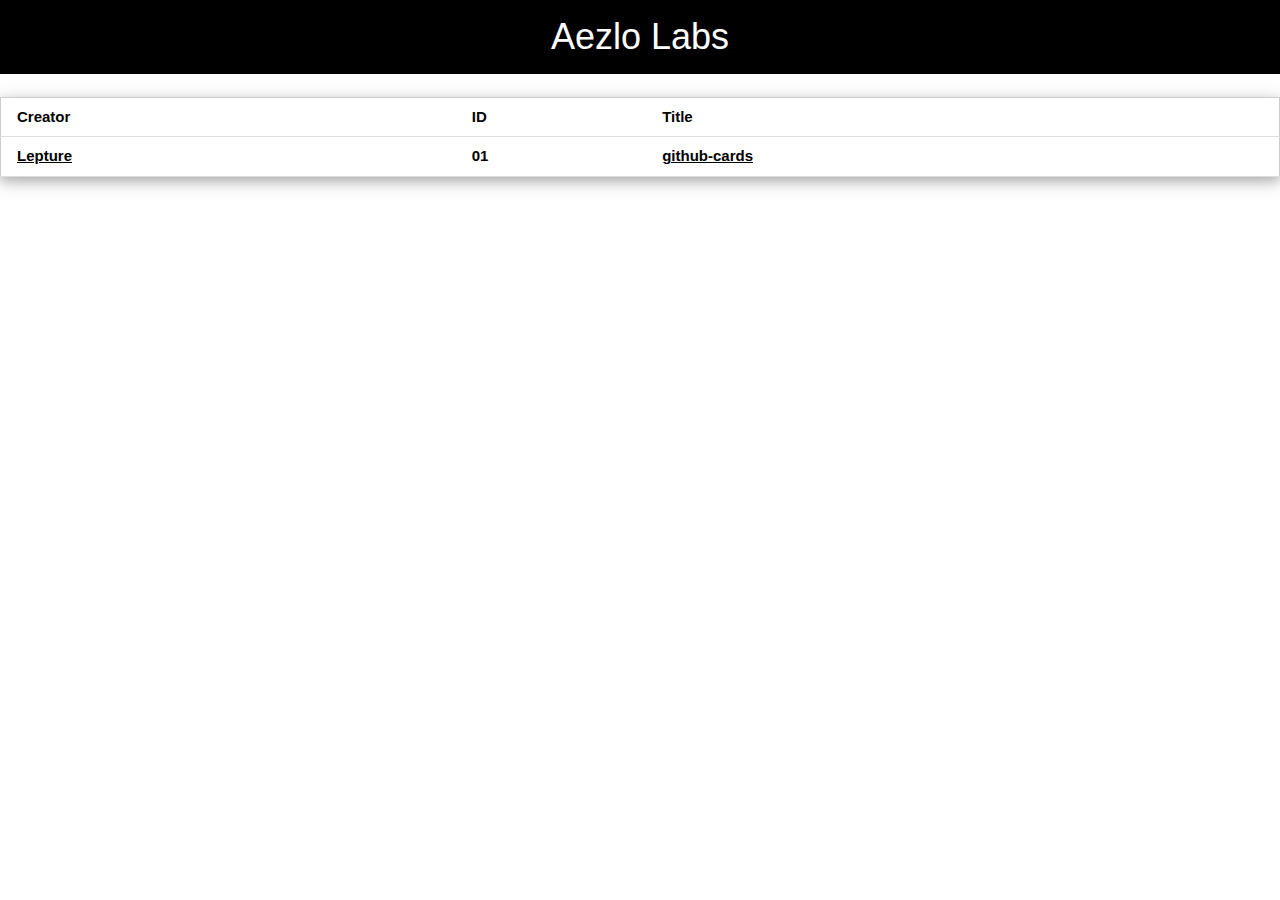
<file: labs/index.html>
<!Doctype html>
 <html>
  <head>
   <title>Labs by Aezlo</title>
   <link rel="stylesheet" href="https://www.w3schools.com/w3css/4/w3.css">
  </head>
  <body>
  <div class="w3-container w3-black">
   <center>
    <h1>Aezlo Labs</h1>
   </center>
 </div>
   <br />
  <table class="w3-table-all w3-card-4 w3-hoverable">
   <thead>
    <tr>
     <th>Creator</th>
     <th>ID</th>
     <th>Title</th>
    </tr>
   </thead>
     <tr>
     <th><a href="//labs.lepture.com">Lepture</a></th>
     <th>01</th>
     <th><a href="/labs/01">github-cards</a></th>
    </tr>
   </table>
  </body>
</html>
</file>
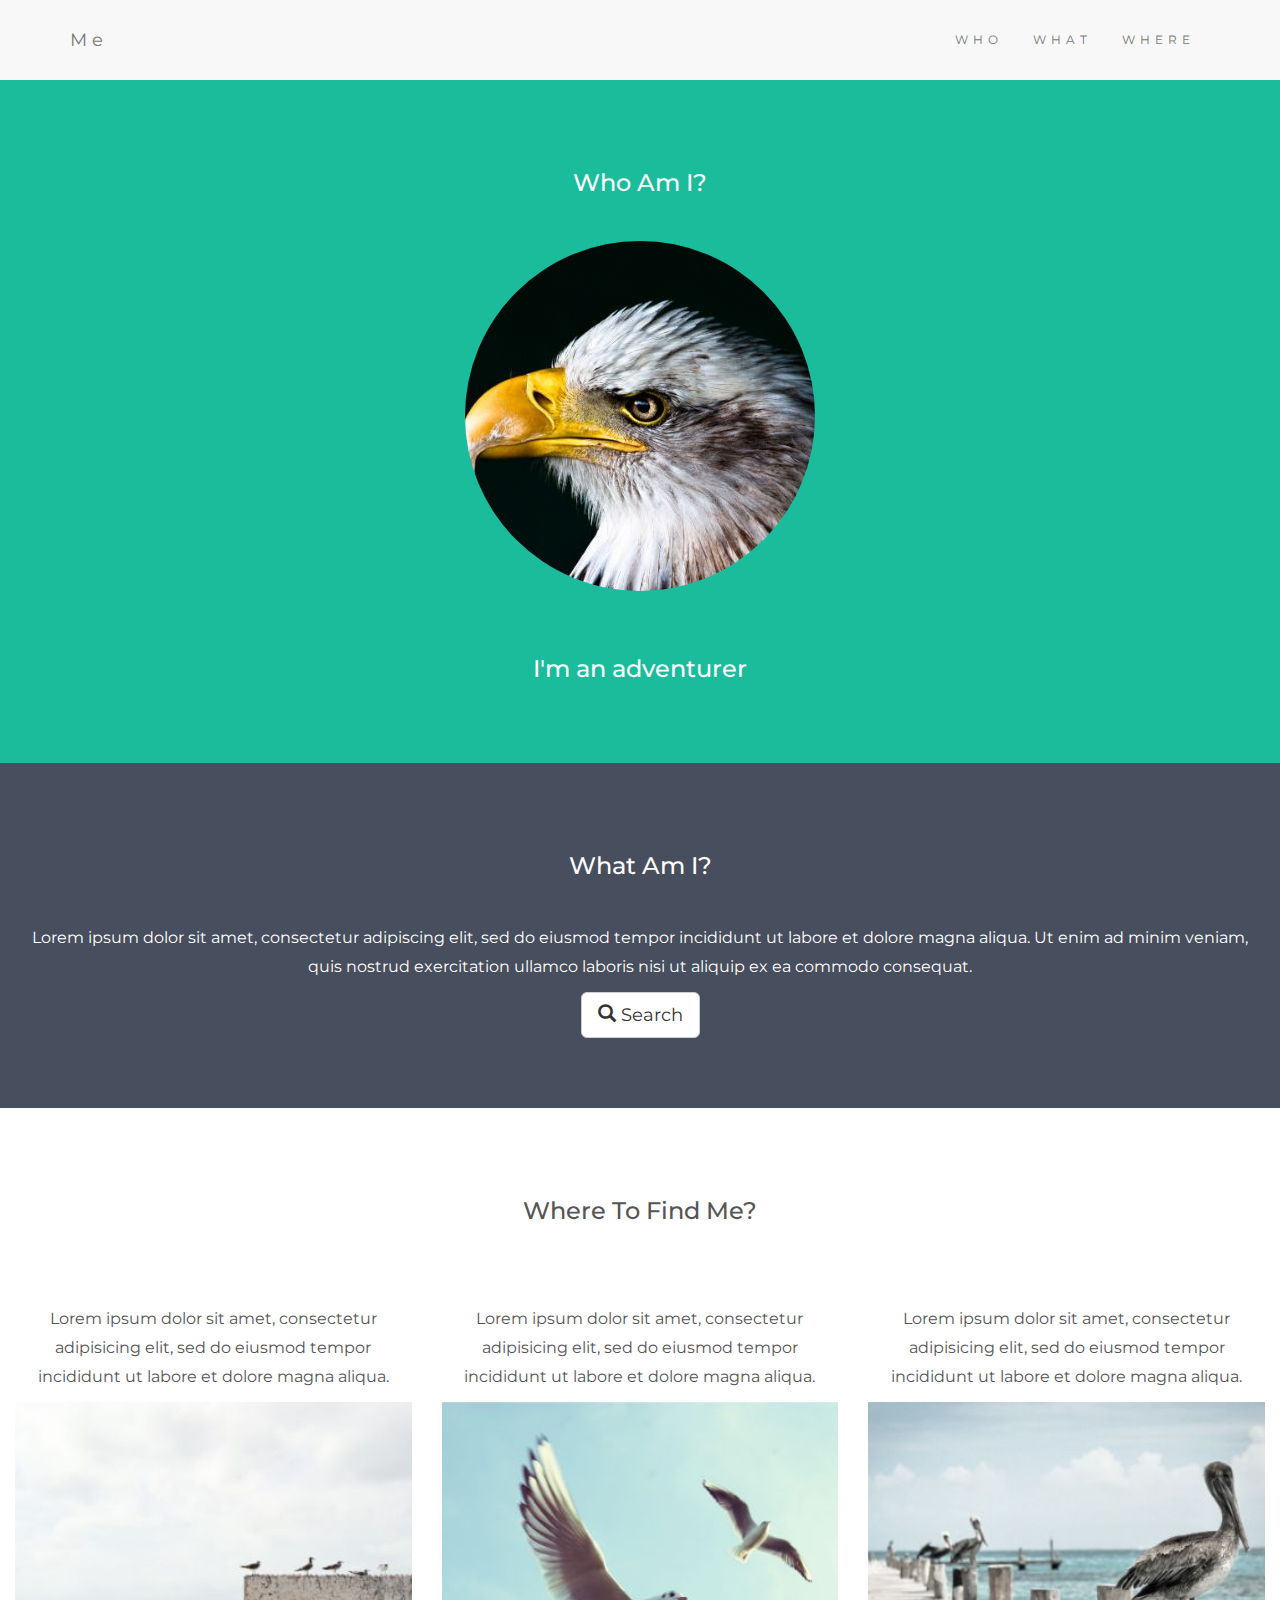
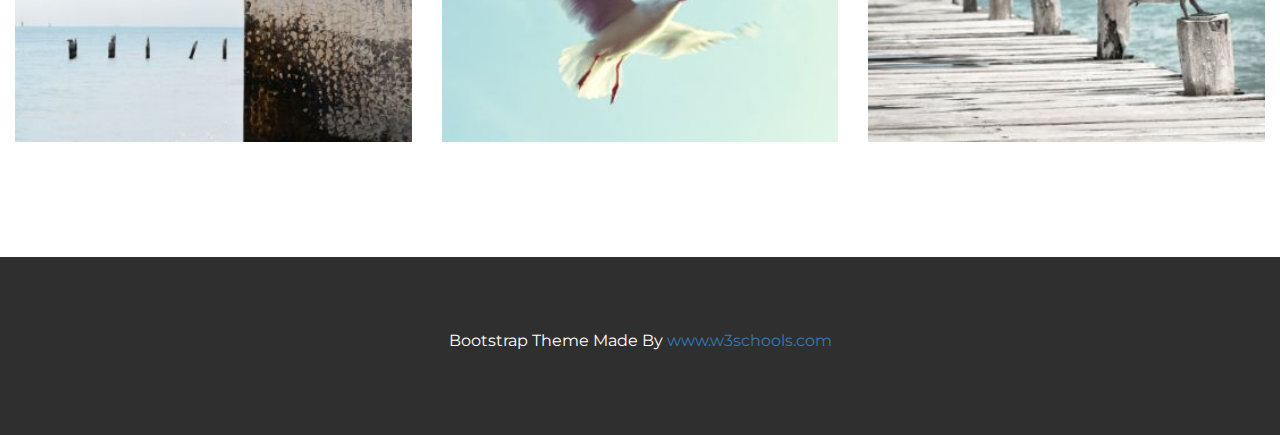
<file: bootstrap/bird/index.html>
<html lang="en"><head>
  <!-- Theme Made By www.w3schools.com - No Copyright -->
  <title>Bootstrap Theme Simply Me</title>
  <meta charset="utf-8">
  <meta name="viewport" content="width=device-width, initial-scale=1">
  <link rel="stylesheet" href="https://maxcdn.bootstrapcdn.com/bootstrap/3.3.7/css/bootstrap.min.css">
  <link href="https://fonts.googleapis.com/css?family=Montserrat" rel="stylesheet">
  <script src="https://ajax.googleapis.com/ajax/libs/jquery/3.2.1/jquery.min.js"></script>
  <script src="https://maxcdn.bootstrapcdn.com/bootstrap/3.3.7/js/bootstrap.min.js"></script>
  <style>
  body {
      font: 20px Montserrat, sans-serif;
      line-height: 1.8;
      color: #f5f6f7;
  }
  p {font-size: 16px;}
  .margin {margin-bottom: 45px;}
  .bg-1 { 
      background-color: #1abc9c; /* Green */
      color: #ffffff;
  }
  .bg-2 { 
      background-color: #474e5d; /* Dark Blue */
      color: #ffffff;
  }
  .bg-3 { 
      background-color: #ffffff; /* White */
      color: #555555;
  }
  .bg-4 { 
      background-color: #2f2f2f; /* Black Gray */
      color: #fff;
  }
  .container-fluid {
      padding-top: 70px;
      padding-bottom: 70px;
  }
  .navbar {
      padding-top: 15px;
      padding-bottom: 15px;
      border: 0;
      border-radius: 0;
      margin-bottom: 0;
      font-size: 12px;
      letter-spacing: 5px;
  }
  .navbar-nav  li a:hover {
      color: #1abc9c !important;
  }
  </style>
<style type="text/css">.backpack.dropzone {
  font-family: 'SF UI Display', 'Segoe UI';
  font-size: 15px;
  text-align: center;
  display: flex;
  flex-direction: column;
  justify-content: center;
  align-items: center;
  width: 250px;
  height: 150px;
  font-weight: lighter;
  color: white;
  will-change: right;
  z-index: 2147483647;
  bottom: 20%;
  background: #333;
  position: fixed;
  user-select: none;
  transition: left .5s, right .5s;
  right: 0px; }
  .backpack.dropzone .animation {
    height: 80px;
    width: 250px;
    background: url("https://sxt.cdn.skype.com/assets/dropzone/hoverstate.png") left center; }
  .backpack.dropzone .title::before {
    content: 'Save to'; }
  .backpack.dropzone.closed {
    right: -250px; }
  .backpack.dropzone.hover .animation {
    animation: sxt-play-anim-hover 0.91s steps(21);
    animation-fill-mode: forwards;
    background: url("https://sxt.cdn.skype.com/assets/dropzone/hoverstate.png") left center; }

@keyframes sxt-play-anim-hover {
  from {
    background-position: 0px; }
  to {
    background-position: -5250px; } }
  .backpack.dropzone.saving .title::before {
    content: 'Saving to'; }
  .backpack.dropzone.saving .animation {
    background: url("https://sxt.cdn.skype.com/assets/dropzone/saving_loop.png") left center;
    animation: sxt-play-anim-saving steps(59) 2.46s infinite; }

@keyframes sxt-play-anim-saving {
  100% {
    background-position: -14750px; } }
  .backpack.dropzone.saved .title::before {
    content: 'Saved to'; }
  .backpack.dropzone.saved .animation {
    background: url("https://sxt.cdn.skype.com/assets/dropzone/saved.png") left center;
    animation: sxt-play-anim-saved steps(20) 0.83s forwards; }

@keyframes sxt-play-anim-saved {
  100% {
    background-position: -5000px; } }
</style></head>
<body>

<!-- Navbar -->
<nav class="navbar navbar-default">
  <div class="container">
    <div class="navbar-header">
      <button type="button" class="navbar-toggle" data-toggle="collapse" data-target="#myNavbar">
        <span class="icon-bar"></span>
        <span class="icon-bar"></span>
        <span class="icon-bar"></span>                        
      </button>
      <a class="navbar-brand" href="#">Me</a>
    </div>
    <div class="collapse navbar-collapse" id="myNavbar">
      <ul class="nav navbar-nav navbar-right">
        <li><a href="#">WHO</a></li>
        <li><a href="#">WHAT</a></li>
        <li><a href="#">WHERE</a></li>
      </ul>
    </div>
  </div>
</nav>

<!-- First Container -->
<div class="container-fluid bg-1 text-center">
  <h3 class="margin">Who Am I?</h3>
  <img src="bird.jpg" class="img-responsive img-circle margin" style="display:inline" alt="Bird" width="350" height="350">
  <h3>I'm an adventurer</h3>
</div>

<!-- Second Container -->
<div class="container-fluid bg-2 text-center">
  <h3 class="margin">What Am I?</h3>
  <p>Lorem ipsum dolor sit amet, consectetur adipiscing elit, sed do eiusmod tempor incididunt ut labore et dolore magna aliqua. Ut enim ad minim veniam, quis nostrud exercitation ullamco laboris nisi ut aliquip ex ea commodo consequat. </p>
  <a href="#" class="btn btn-default btn-lg">
    <span class="glyphicon glyphicon-search"></span> Search
  </a>
</div>

<!-- Third Container (Grid) -->
<div class="container-fluid bg-3 text-center">    
  <h3 class="margin">Where To Find Me?</h3><br>
  <div class="row">
    <div class="col-sm-4">
      <p>Lorem ipsum dolor sit amet, consectetur adipisicing elit, sed do eiusmod tempor incididunt ut labore et dolore magna aliqua.</p>
      <img src="birds1.jpg" class="img-responsive margin" style="width:100%" alt="Image">
    </div>
    <div class="col-sm-4"> 
      <p>Lorem ipsum dolor sit amet, consectetur adipisicing elit, sed do eiusmod tempor incididunt ut labore et dolore magna aliqua.</p>
      <img src="birds2.jpg" class="img-responsive margin" style="width:100%" alt="Image">
    </div>
    <div class="col-sm-4"> 
      <p>Lorem ipsum dolor sit amet, consectetur adipisicing elit, sed do eiusmod tempor incididunt ut labore et dolore magna aliqua.</p>
      <img src="birds3.jpg" class="img-responsive margin" style="width:100%" alt="Image">
    </div>
  </div>
</div>

<!-- Footer -->
<footer class="container-fluid bg-4 text-center">
  <p>Bootstrap Theme Made By <a href="https://www.w3schools.com">www.w3schools.com</a></p> 
</footer>



</body></html>
</file>
